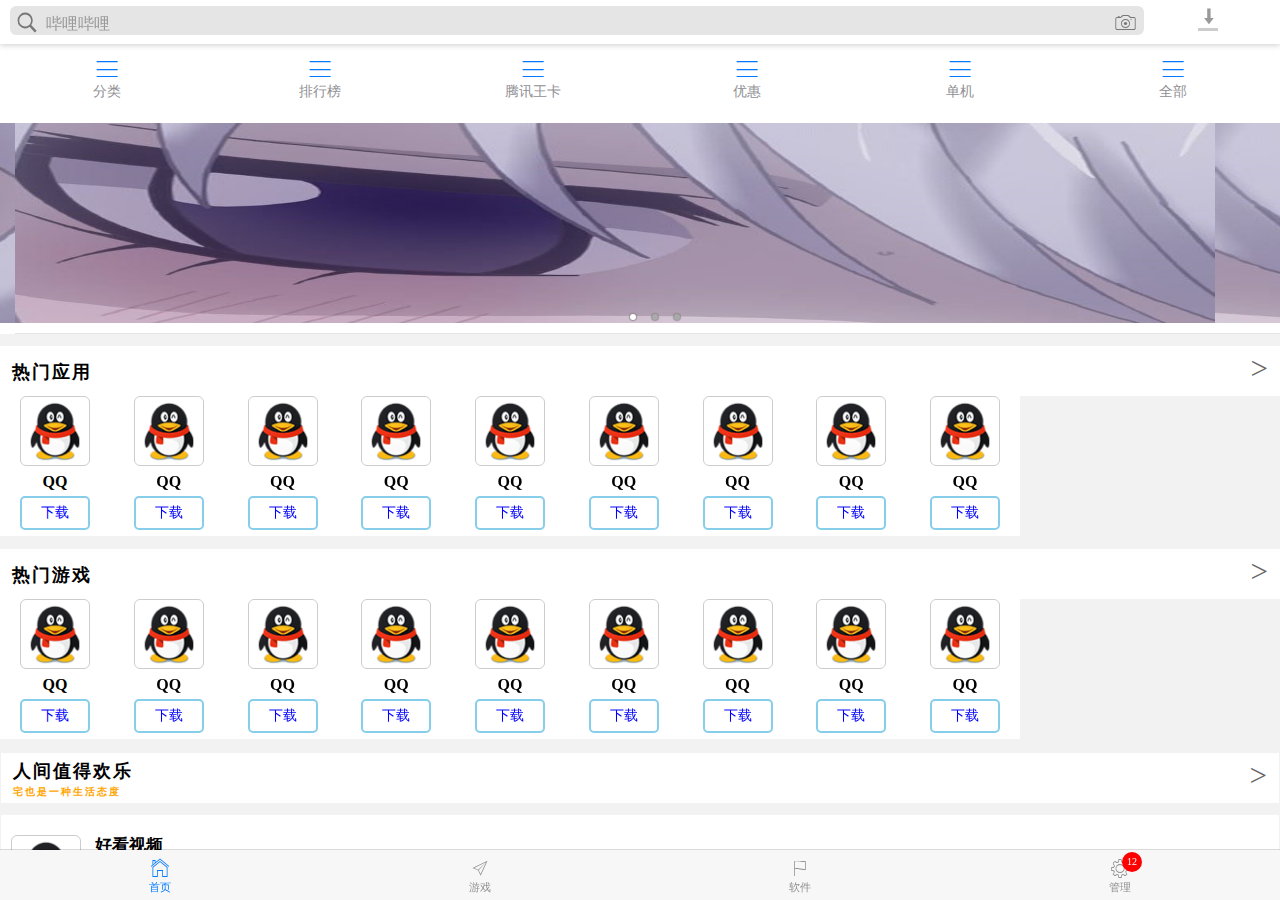
<file: yingyongbao/index.html>
<!DOCTYPE html>
<html>
<head>
    <meta charset="utf-8">
    <meta name="viewport" content="width=device-width,initial-scale=1,minimum-scale=1,maximum-scale=1,user-scalable=no" />
    <title></title>
    <script src="js/mui.min.js"></script>
    <link href="css/mui.min.css" rel="stylesheet"/>
    <link rel="stylesheet" type="text/css" href="css/index.css"/>
    <script type="text/javascript" src='js/jquery-3.3.1.min.js'></script>
</head>
<body>
	<header class="mui-bar mui-bar-nav header">
	    <div class="mui-input-row mui-search" id="searchWrp">
	    	<span class="search mui-icon mui-icon-search" id="search"><p>哔哩哔哩</p></span>
	        <input type="search" id="searchBox" placeholder="哔哩哔哩">
	        <span class="sao mui-icon mui-icon-camera" id="sao"></span>
	    </div>
	    <a href="html/download.html" style="float: right"><span class="mui-icon mui-icon-pulldown i"></span></a>
	</header>
	
	<!--下拉刷新容器-->
	<div id="refreshContainer" class="mui-content mui-scroll-wrapper">
	  <div class="mui-scroll">
	    <!--数据列表-->
	    <ul class="mui-table-view mui-table-view-chevron menu">
	        <!--<li class="mui-table-view-cell">
				
			<li>-->
			<div class="content">
				<a href="#">
					<span class="mui-icon mui-icon-bars"></span>
					<p>分类</p>
				</a>
				<a href="#">
					<span class="mui-icon mui-icon-bars"></span>
					<p>排行榜</p>
				</a>
				<a href="#">
					<span class="mui-icon mui-icon-bars"></span>
					<p>腾讯王卡</p>
				</a>
				<a href="#">
					<span class="mui-icon mui-icon-bars"></span>
					<p>优惠</p>
				</a>
				<a href="#">
					<span class="mui-icon mui-icon-bars"></span>
					<p>单机</p>
				</a>
				<a href="#">
					<span class="mui-icon mui-icon-bars"></span>
					<p>全部</p>
				</a>
			</div>
			
			<div id="slider" class="mui-slider mui-table-view-cell" >
			  <div class="mui-slider-group mui-slider-loop">
			    <!-- 额外增加的一个节点(循环轮播：第一个节点是最后一张轮播) -->
			    <div class="mui-slider-item mui-slider-item-duplicate">
			      <a href="#">
			        <img src="images/3.png" style="height: 200px;">
			      </a>
			    </div>
			    <!-- 第一张 -->
			    <div class="mui-slider-item">
			      <a href="#">
			        <img src="images/1.png" style="height: 200px;">
			      </a>
			    </div>
			    <!-- 第二张 -->
			    <div class="mui-slider-item">
			      <a href="#">
			        <img src="images/2.png" style="height: 200px;">
			      </a>
			    </div>
			    <!-- 第三张 -->
			    <div class="mui-slider-item">
			      <a href="#">
			        <img src="images/3.png" style="height: 200px;">
			      </a>
			    </div>
			    <!-- 额外增加的一个节点(循环轮播：最后一个节点是第一张轮播) -->
			    <div class="mui-slider-item mui-slider-item-duplicate">
			      <a href="#">
			        <img src="images/1.png" style="height: 200px;">
			      </a>
			    </div>
			  </div>
			  <div class="mui-slider-indicator">
			    <div class="mui-indicator mui-active"></div>
			    <div class="mui-indicator"></div>
			    <div class="mui-indicator"></div>
			  </div>
			</div>
			
		<!--热门应用-->
	    <div class="mui-scroll-wrapper mui-slider-indicator mui-segmented-control mui-segmented-control-inverted" id="scroll_h">
	    	<div class="title">
	    		<h4>热门应用</h4><span>></span>
	    	</div>
	        <div class="mui-scroll" id="scroll_box">
	            <a class="mui-control-item">
					<img src="images/qm.png" alt="" class="pic" />
					<p class="name">QQ</p>
					<p class="download">下载</p>
	            </a>
	            <a class="mui-control-item">
					<img src="images/qm.png" alt="" class="pic" />
					<p class="name">QQ</p>
					<p class="download">下载</p>
	            </a>
	            <a class="mui-control-item">
					<img src="images/qm.png" alt="" class="pic" />
					<p class="name">QQ</p>
					<p class="download">下载</p>
	            </a>
	            <a class="mui-control-item">
					<img src="images/qm.png" alt="" class="pic" />
					<p class="name">QQ</p>
					<p class="download">下载</p>
	            </a>
	            <a class="mui-control-item">
					<img src="images/qm.png" alt="" class="pic" />
					<p class="name">QQ</p>
					<p class="download">下载</p>
	            </a>
	            <a class="mui-control-item">
					<img src="images/qm.png" alt="" class="pic" />
					<p class="name">QQ</p>
					<p class="download">下载</p>
	            </a>
	            <a class="mui-control-item">
					<img src="images/qm.png" alt="" class="pic" />
					<p class="name">QQ</p>
					<p class="download">下载</p>
	            </a>
	            <a class="mui-control-item">
					<img src="images/qm.png" alt="" class="pic" />
					<p class="name">QQ</p>
					<p class="download">下载</p>
	            </a>
	            <a class="mui-control-item">
					<img src="images/qm.png" alt="" class="pic" />
					<p class="name">QQ</p>
					<p class="download">下载</p>
	            </a>
	        </div>
	    </div>
		<!--热门游戏-->
	    <div class="mui-scroll-wrapper mui-slider-indicator mui-segmented-control mui-segmented-control-inverted" id="scroll_h">
	    	<div class="title">
	    		<h4>热门游戏</h4><span>></span>
	    	</div>
	        <div class="mui-scroll" id="scroll_box">
	            <a class="mui-control-item">
					<img src="images/qm.png" alt="" class="pic" />
					<p class="name">QQ</p>
					<p class="download">下载</p>
	            </a>
	            <a class="mui-control-item">
					<img src="images/qm.png" alt="" class="pic" />
					<p class="name">QQ</p>
					<p class="download">下载</p>
	            </a>
	            <a class="mui-control-item">
					<img src="images/qm.png" alt="" class="pic" />
					<p class="name">QQ</p>
					<p class="download">下载</p>
	            </a>
	            <a class="mui-control-item">
					<img src="images/qm.png" alt="" class="pic" />
					<p class="name">QQ</p>
					<p class="download">下载</p>
	            </a>
	            <a class="mui-control-item">
					<img src="images/qm.png" alt="" class="pic" />
					<p class="name">QQ</p>
					<p class="download">下载</p>
	            </a>
	            <a class="mui-control-item">
					<img src="images/qm.png" alt="" class="pic" />
					<p class="name">QQ</p>
					<p class="download">下载</p>
	            </a>
	            <a class="mui-control-item">
					<img src="images/qm.png" alt="" class="pic" />
					<p class="name">QQ</p>
					<p class="download">下载</p>
	            </a>
	            <a class="mui-control-item">
					<img src="images/qm.png" alt="" class="pic" />
					<p class="name">QQ</p>
					<p class="download">下载</p>
	            </a>
	            <a class="mui-control-item">
					<img src="images/qm.png" alt="" class="pic" />
					<p class="name">QQ</p>
					<p class="download">下载</p>
	            </a>
	        </div>
	    </div>
			<!--火爆小视频-->
	    <div class="hot-soft">
	    	<div class="title">
	    		<h4>
	    			人间值得欢乐
	    			<p>宅也是一种生活态度</p>
	    		</h4>
	    		<span>></span>
	    	</div>
	    	<div class="items">
	    		<a class="mui-control-item mui-active">
					<img src="images/qm.png" alt="" class="pic" />
					<div>
						<p>好看视频</p>
						<p>林志玲代言娱乐短视频</p>
					</div>
					<p class="download">下载</p>
	            </a>
	            <a class="mui-control-item mui-active">
					<img src="images/qm.png" alt="" class="pic" />
					<div>
						<p>好看视频</p>
						<p>林志玲代言娱乐短视频</p>
					</div>
					<p class="download">下载</p>
	            </a>
	            <a class="mui-control-item mui-active">
					<img src="images/qm.png" alt="" class="pic" />
					<div>
						<p>好看视频</p>
						<p>林志玲代言娱乐短视频</p>
					</div>
					<p class="download">下载</p>
	            </a>
	    	</div>
	    </div>
			
	    </ul>
	    
	  </div>
	</div>
	
	 <nav class="mui-bar mui-bar-tab menu-bottom">
	    <a class="mui-tab-item mui-active" id="home">
	        <span class="mui-icon mui-icon-home i"></span>
	        <span class="mui-tab-label word">首页</span>
	    </a>
	    <a class="mui-tab-item" id="game">
	        <span class="mui-icon mui-icon-paperplane i"></span>
	        <span class="mui-tab-label word">游戏</span>
	    </a>
	    <a class="mui-tab-item" id="soft">
	        <span class="mui-icon mui-icon-flag i"></span>
	        <span class="mui-tab-label word">软件</span>
	    </a>
	    <a class="mui-tab-item" id="set">

	        <span class="mui-icon mui-icon-gear i"><span class="mui-badge mui-badge-primary" style="border-radius:50%;height:20px;width:20px;text-align:center;top:-4px;line-height:20px;padding:0;">12</span></span>
	        <span class="mui-tab-label word">管理</span>
	        
	    </a>
	</nav>
	
		<script type="text/javascript">
			//获得slider插件对象
			var gallery = mui('.mui-slider');
			gallery.slider({
  				interval:2000//自动轮播周期，若为0则不自动播放，默认为0；
			});
			mui.init({
  				pullRefresh : {
    			container:"#refreshContainer",//下拉刷新容器标识，querySelector能定位的css选择器均可，比如：id、.class等
    			down : {
      			contentover : "释放立即刷新",	//可选，在释放可刷新状态时，下拉刷新控件上显示的标题内容
      			contentrefresh : "正在刷新...",//可选，正在刷新状态时，下拉刷新控件上显示的标题内容
      			callback :pulldownRefresh //必选，刷新函数，根据具体业务来编写，比如通过ajax从服务器获取新数据；
    			},
    			
    			up:{
      			contentrefresh : "正在加载...",//可选，正在加载状态时，上拉加载控件上显示的标题内容
      			contentnomore:'没有更多数据了``',//可选，请求完毕若没有更多数据时显示的提醒内容；
                callback: pullupRefresh
    			}
  			}
			});
			
			//下拉方法
			function pulldownRefresh() {
        	setTimeout(function () {
        	//querySelector()返回匹配指定选择器的第一个元素;
        	//querySelectorAll()返回所有的元素
        	//createElement创建一个文本节点
            var table = document.body.querySelector('.items');
            var cells = document.body.querySelectorAll('.mui-control-item');
            for (var i = cells.length, len = i + 1; i < len; i++) {
                var a = document.createElement('a');
                a.className = 'mui-control-item';
                a.innerHTML = '<img src="images/qm.png" alt="" class="pic" /><div><p>好看视频</p><p>林志玲代言娱乐短视频</p></div><p class="download">下载</p>';
                //下拉刷新，新纪录插到最前面；
//              table.insertBefore(li, table.firstChild);
                table.insertBefore(a, table.lastChild);/*后添加*/
            }
            mui('#refreshContainer').pullRefresh().endPulldownToRefresh(); //refresh completed
        	}, 1500);
    		}
			var count = 0;
			//上拉方法
			 function pullupRefresh() {  
        	setTimeout(function () {
            mui('#refreshContainer').pullRefresh().endPullupToRefresh((++count > 5)); //参数为true代表没有更多数据了。
            var table = document.body.querySelector('.items');
            var cells = document.body.querySelectorAll('.mui-control-item');
            for (var i = cells.length, len = i + 1; i < len; i++) {
                var a = document.createElement('a');
                a.className = 'mui-control-item';
                a.innerHTML = '<img src="images/qm.png" alt="" class="pic" /><div><p>好看视频</p><p>林志玲代言娱乐短视频</p></div><p class="download">下载</p>';
                table.appendChild(a);
            }
             mui('#refreshContainer').pullRefresh().endPullupToRefresh();
        	}, 1000);
    		}
			 
			//tap为mui封装的单击事件，可参考手势事件章节
document.getElementById('game').addEventListener('tap', function() {
  //打开关于页面
  mui.openWindow({
    url: 'html/game.html', 
    id:'game'
  });
});
		</script>
		<script type="text/javascript" charset="utf-8">
      	(function($){
//    		console.log(11111111);
      		$('.mui-scroll-wrapper').scroll({     			
      			bounce:true,
      			indicators:true,
      		});
      	})(mui);
    </script>
</body>
</html>
</file>
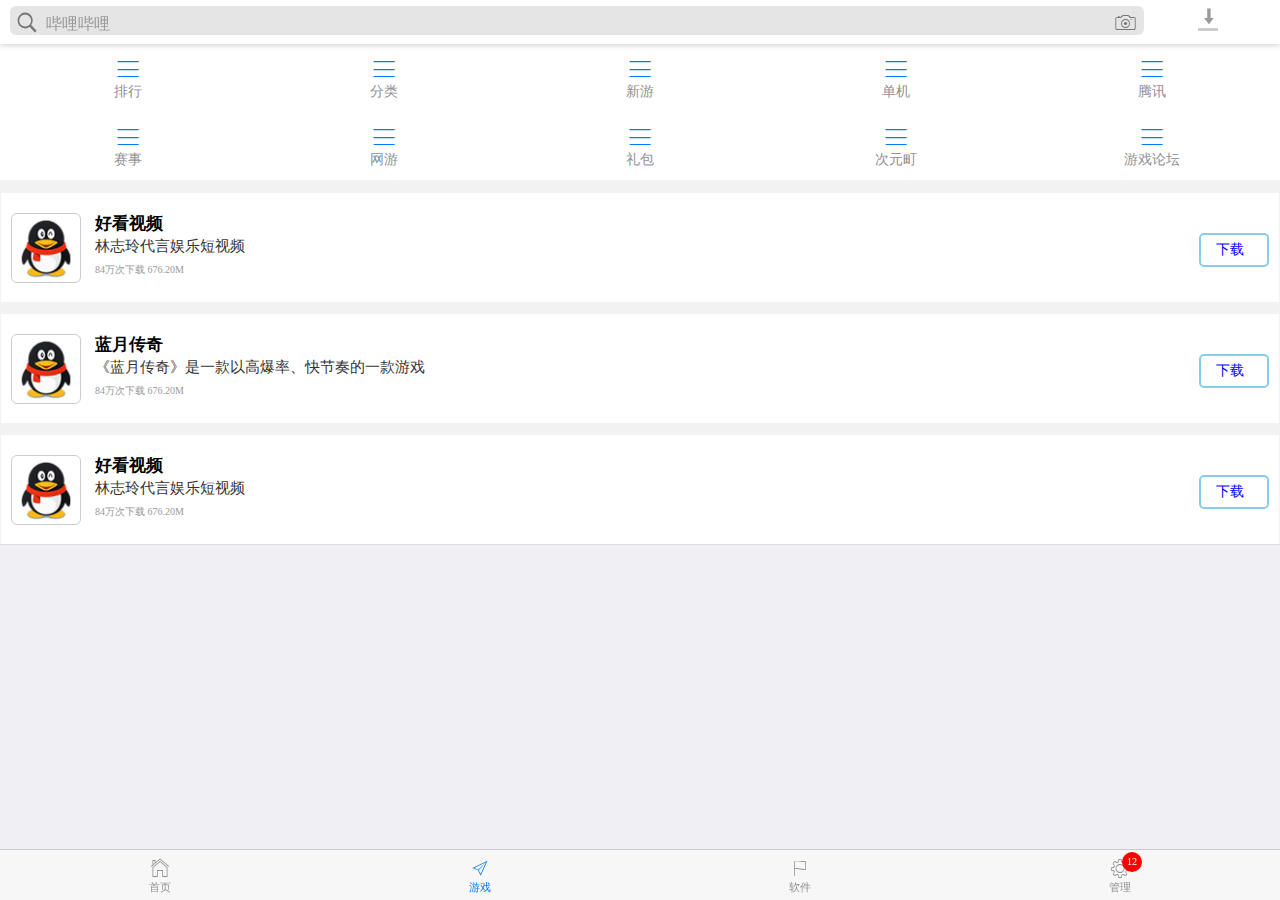
<file: yingyongbao/html/game.html>
<!DOCTYPE html>
<html>
<head>
    <meta charset="utf-8">
    <meta name="viewport" content="width=device-width,initial-scale=1,minimum-scale=1,maximum-scale=1,user-scalable=no" />
    <title></title>
    <script src="../js/mui.min.js"></script>
    <link href="../css/mui.min.css" rel="stylesheet"/>
    <link rel="stylesheet" type="text/css" href="../css/index.css"/>
    
</head>
<body>
	<header class="mui-bar mui-bar-nav header">
	    <div class="mui-input-row mui-search" id="searchWrp">
	    	<span class="search mui-icon mui-icon-search" id="search"><p>哔哩哔哩</p></span>
	        <input type="search" id="searchBox" placeholder="哔哩哔哩">
	        <span class="sao mui-icon mui-icon-camera" id="sao"></span>
	    </div>
	    <a href="html/download.html" style="float: right"><span class="mui-icon mui-icon-pulldown i"></span></a>
	</header>
	
	<!--下拉刷新容器-->
	<div id="refreshContainer" class="mui-content mui-scroll-wrapper">
	  <div class="mui-scroll">
	    <!--数据列表-->
	    <ul class="mui-table-view mui-table-view-chevron menu">
	        <!--<li class="mui-table-view-cell">
				
			<li>-->
			<div class="content">
				<a href="#">
					<span class="mui-icon mui-icon-bars"></span>
					<p>排行</p>
				</a>
				<a href="#">
					<span class="mui-icon mui-icon-bars"></span>
					<p>分类</p>
				</a>
				<a href="#">
					<span class="mui-icon mui-icon-bars"></span>
					<p>新游</p>
				</a>
				<a href="#">
					<span class="mui-icon mui-icon-bars"></span>
					<p>单机</p>
				</a>
				<a href="#">
					<span class="mui-icon mui-icon-bars"></span>
					<p>腾讯</p>
				</a>
			</div>
			<div class="content">
				<a href="#">
					<span class="mui-icon mui-icon-bars"></span>
					<p>赛事</p>
				</a>
				<a href="#">
					<span class="mui-icon mui-icon-bars"></span>
					<p>网游</p>
				</a>
				<a href="#">
					<span class="mui-icon mui-icon-bars"></span>
					<p>礼包</p>
				</a>
				<a href="#">
					<span class="mui-icon mui-icon-bars"></span>
					<p>次元町</p>
				</a>
				<a href="#">
					<span class="mui-icon mui-icon-bars"></span>
					<p>游戏论坛</p>
				</a>
			</div>
			
			<!--火爆小视频-->
	    <div class="hot-soft" style="padding-top:0">
	    	<!--<div class="title">
	    		<h3>热门应用</h3><span>></span>
	    	</div>-->
	    	<div class="items">
	    		<a class="mui-control-item mui-active">
					<img src="../images/qm.png" alt="" class="pic" />
					<div>
						<p>好看视频</p>
						<p>林志玲代言娱乐短视频</p>
						<p>84万次下载 676.20M</p>
					</div>
					<p class="download">下载</p>
	            </a>
	            <a class="mui-control-item mui-active" style="margin-top:12px">
					<img src="../images/qm.png" alt="" class="pic" />
					<div>
						<p>蓝月传奇</p>
						<p>《蓝月传奇》是一款以高爆率、快节奏的一款游戏</p>
						<p>84万次下载 676.20M</p>
					</div>
					<p class="download">下载</p>
	            </a>
	            <a class="mui-control-item mui-active" style="margin-top:12px">
					<img src="../images/qm.png" alt="" class="pic" />
					<div>
						<p>好看视频</p>
						<p>林志玲代言娱乐短视频</p>
						<p>84万次下载 676.20M</p>
					</div>
					<p class="download">下载</p>
	            </a>
	    	</div>
	    </div>
			
	    </ul>
	    
	  </div>
	</div>
	
	 <nav class="mui-bar mui-bar-tab menu-bottom">
	    <a class="mui-tab-item" id="home">
	        <span class="mui-icon mui-icon-home i"></span>
	        <span class="mui-tab-label word">首页</span>
	    </a>
	    <a class="mui-tab-item mui-active" id="game">
	        <span class="mui-icon mui-icon-paperplane i"></span>
	        <span class="mui-tab-label word">游戏</span>
	    </a>
	    <a class="mui-tab-item" id="soft">
	        <span class="mui-icon mui-icon-flag i"></span>
	        <span class="mui-tab-label word">软件</span>
	    </a>
	    <a class="mui-tab-item" id="set">

	        <span class="mui-icon mui-icon-gear i"><span class="mui-badge mui-badge-primary" style="border-radius:50%;height:20px;width:20px;text-align:center;top:-4px;line-height:20px;padding:0;">12</span></span>
	        <span class="mui-tab-label word">管理</span>
	    </a>
	</nav>
	
		<script type="text/javascript">
			mui.init({
  				pullRefresh : {
    			container:"#refreshContainer",//下拉刷新容器标识，querySelector能定位的css选择器均可，比如：id、.class等
    			down : {
      			contentover : "释放立即刷新",	//可选，在释放可刷新状态时，下拉刷新控件上显示的标题内容
      			contentrefresh : "正在刷新...",//可选，正在刷新状态时，下拉刷新控件上显示的标题内容
      			callback :pulldownRefresh //必选，刷新函数，根据具体业务来编写，比如通过ajax从服务器获取新数据；
    			},
    			
    			up:{
      			contentrefresh : "正在加载...",//可选，正在加载状态时，上拉加载控件上显示的标题内容
      			contentnomore:'没有更多数据了``',//可选，请求完毕若没有更多数据时显示的提醒内容；
                callback: pullupRefresh
    			}
  			}
			});
			
			//下拉方法
			function pulldownRefresh() {
        	setTimeout(function () {
        	//querySelector()返回匹配指定选择器的第一个元素;
        	//querySelectorAll()返回所有的元素
        	//createElement创建一个文本节点
            var table = document.body.querySelector('.items');
            var cells = document.body.querySelectorAll('.mui-control-item');
            for (var i = cells.length, len = i + 1; i < len; i++) {
                var a = document.createElement('a');
                a.className = 'mui-control-item';
                a.innerHTML = '<img src="../images/qm.png" alt="" class="pic" /><div><p>好看视频</p><p>林志玲代言娱乐短视频</p></div><p class="download">下载</p>';
                //下拉刷新，新纪录插到最前面；
//              table.insertBefore(li, table.firstChild);
                table.insertBefore(a, table.lastChild);/*后添加*/
            }
            mui('#refreshContainer').pullRefresh().endPulldownToRefresh(); //refresh completed
        	}, 1500);
    		}
			var count = 0;
			//上拉方法
			 function pullupRefresh() {  
        	setTimeout(function () {
            mui('#refreshContainer').pullRefresh().endPullupToRefresh((++count > 5)); //参数为true代表没有更多数据了。
            var table = document.body.querySelector('.items');
            var cells = document.body.querySelectorAll('.mui-control-item');
            for (var i = cells.length, len = i + 1; i < len; i++) {
                var a = document.createElement('a');
                a.className = 'mui-control-item';
                a.innerHTML = '<img src="../images/qm.png" alt="" class="pic" /><div><p>好看视频</p><p>林志玲代言娱乐短视频</p></div><p class="download">下载</p>';
                table.appendChild(a);
            }
             mui('#refreshContainer').pullRefresh().endPullupToRefresh();
        	}, 1000);
    		}
			 
			 			//tap为mui封装的单击事件，可参考手势事件章节
document.getElementById('home').addEventListener('tap', function() {
  //打开关于页面
  mui.openWindow({
    url: '../index.html',
    id:'home'
  });
});
		</script>
</body>
</html>
</file>
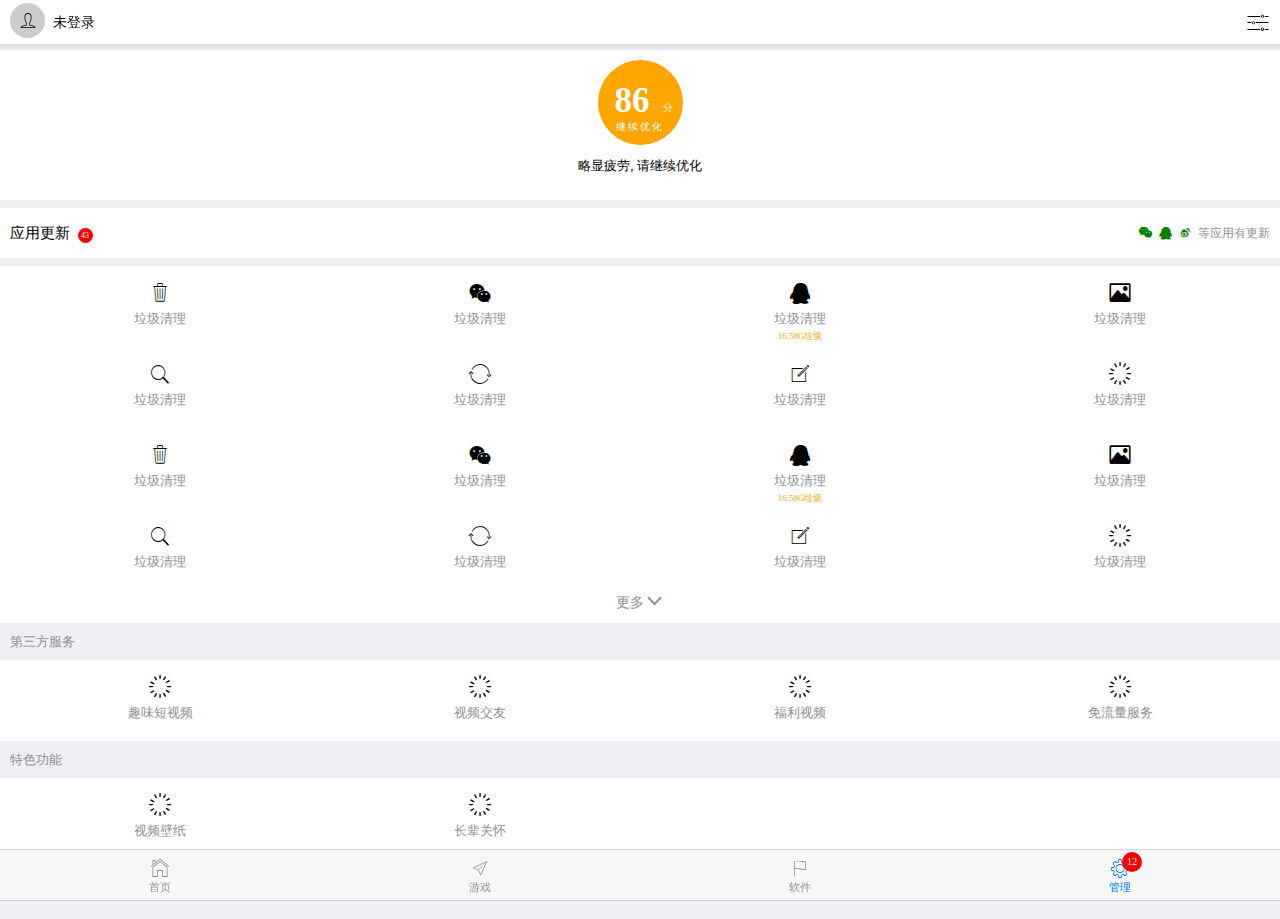
<file: yingyongbao/html/manage.html>
<!doctype html>
<html lang="en">
<head>
    <meta charset="UTF-8" />
    <title>Document</title>
    <meta name="viewport" content="width=device-width,initial-scale=1,minimum-scale=1,maximum-scale=1,user-scalable=no" />
    <link rel="stylesheet" type="text/css" href="../css/mui.min.css"/>
    <link rel="stylesheet" type="text/css" href="../css/manage.css"/>
</head>
<body>
    <header class="mui-bar mui-bar-nav" style="background-color: #fff;">
        <h1 class="mui-title head" style="left: 10px;right:10px;">
        	<div class="land">
        		<span class="mui-icon mui-icon-person i"></span><span class="tip">未登录</span>
        	</div>
        	<span class="mui-icon mui-icon-settings"></span>
        </h1>
    </header>
    
    <div class="main">
    	<!--评分-->
    	<div class="scoreBox">
    		<div class="score">
    			<span class="sc">86</span>
    			<p>继续优化</p>
    			<span class="fen">分</span>
    		</div>
    		<p class="tip">略显疲劳, 请继续优化</p>
    	</div>
    	<!--更新-->
    	<div class="renew">
    		<p>应用更新&nbsp;&nbsp;<span class="mui-badge mui-badge-primary" style="background-color:red;height:15px;width:15px;text-align:center;top:-4px;line-height:15px;padding:0;font-size: 8px;">43</span></p>
    		<div class="right">
    			<span class="mui-icon mui-icon-weixin"></span>
    			<span class="mui-icon mui-icon-qq"></span>
    			<span class="mui-icon mui-icon-weibo"></span>
    			<p>等应用有更新</p>
    		</div>
    	</div>
    	<!--菜单-->
    	<div class="menuBox">
    		<a href="#">
    			<i class="mui-icon mui-icon-trash"></i>
    			<p>垃圾清理</p>
    		</a>
    		<a href="#">
    			<i class="mui-icon mui-icon-weixin"></i>
    			<p>垃圾清理</p>
    		</a>
    		<a href="#">
    			<i class="mui-icon mui-icon-qq"></i>
    			<p>垃圾清理</p>
    			<span class="tip">16.58G垃圾</span>
    		</a>
    		<a href="#">
    			<i class="mui-icon mui-icon-image"></i>
    			<p>垃圾清理</p>
    		</a>
    		<a href="#">
    			<i class="mui-icon mui-icon-search"></i>
    			<p>垃圾清理</p>
    		</a>
    		<a href="#">
    			<i class="mui-icon mui-icon-loop"></i>
    			<p>垃圾清理</p>
    		</a>
    		<a href="#">
    			<i class="mui-icon mui-icon-compose"></i>
    			<p>垃圾清理</p>
    		</a>
    		<a href="#">
    			<i class="mui-icon mui-icon-spinner-cycle mui-spin"></i>
    			<p>垃圾清理</p>
    		</a>
    		<a href="#" class="hidd">
    			<i class="mui-icon mui-icon-trash"></i>
    			<p>垃圾清理</p>
    		</a>
    		<a href="#" class="hidd">
    			<i class="mui-icon mui-icon-weixin"></i>
    			<p>垃圾清理</p>
    		</a>
    		<a href="#" class="hidd">
    			<i class="mui-icon mui-icon-qq"></i>
    			<p>垃圾清理</p>
    			<span class="tip">16.58G垃圾</span>
    		</a>
    		<a href="#" class="hidd">
    			<i class="mui-icon mui-icon-image"></i>
    			<p>垃圾清理</p>
    		</a>
    		<a href="#" class="hidd">
    			<i class="mui-icon mui-icon-search"></i>
    			<p>垃圾清理</p>
    		</a>
    		<a href="#" class="hidd">
    			<i class="mui-icon mui-icon-loop"></i>
    			<p>垃圾清理</p>
    		</a>
    		<a href="#" class="hidd">
    			<i class="mui-icon mui-icon-compose"></i>
    			<p>垃圾清理</p>
    		</a>
    		<a href="#" class="hidd">
    			<i class="mui-icon mui-icon-spinner-cycle mui-spin"></i>
    			<p>垃圾清理</p>
    		</a>
    		<p>更多<i class="mui-icon mui-icon-arrowdown"></i></p>
    	</div>
    	<!--第三方-->
    	<p class="title" style="margin-top: 8px;margin-bottom: 0;font-size: 13px;padding-left: 10px;">第三方服务</p>
    	<div class="third">
    		<a href="#">
    			<i class="mui-icon mui-icon-spinner-cycle mui-spin"></i>
    			<p>趣味短视频</p>
    		</a>
    		<a href="#">
    			<i class="mui-icon mui-icon-spinner-cycle mui-spin"></i>
    			<p>视频交友</p>
    		</a>
    		<a href="#">
    			<i class="mui-icon mui-icon-spinner-cycle mui-spin"></i>
    			<p>福利视频</p>
    		</a>
    		<a href="#">
    			<i class="mui-icon mui-icon-spinner-cycle mui-spin"></i>
    			<p>免流量服务</p>
    		</a>
    	</div>
    	<!--特色功能-->
    	<p class="title" style="margin-top: 8px;margin-bottom: 0;font-size: 13px;padding-left: 10px;">特色功能</p>
    	<div class="otherfunction third">
    		<a href="#">
    			<i class="mui-icon mui-icon-spinner-cycle mui-spin"></i>
    			<p>视频壁纸</p>
    		</a>
    		<a href="#">
    			<i class="mui-icon mui-icon-spinner-cycle mui-spin"></i>
    			<p>长辈关怀</p>
    		</a>
    	</div>
    </div>
    
    <div style="height: 60px;"></div>
    
    <nav class="mui-bar mui-bar-tab menu-bottom">
	    <a class="mui-tab-item" id="home">
	        <span class="mui-icon mui-icon-home i"></span>
	        <span class="mui-tab-label word">首页</span>
	    </a>
	    <a class="mui-tab-item" id="game">
	        <span class="mui-icon mui-icon-paperplane i"></span>
	        <span class="mui-tab-label word">游戏</span>
	    </a>
	    <a class="mui-tab-item" id="soft">
	        <span class="mui-icon mui-icon-flag i"></span>
	        <span class="mui-tab-label word">软件</span>
	    </a>
	    <a class="mui-tab-item mui-active" id="set">
	        <span class="mui-icon mui-icon-gear i"><span class="mui-badge mui-badge-primary" style="border-radius:50%;height:20px;width:20px;text-align:center;top:-4px;line-height:20px;padding:0;">12</span></span>
	        <span class="mui-tab-label word">管理</span>
	        
	    </a>
	</nav>
    
    <script src="../js/mui.min.js" type="text/javascript" charset="utf-8"></script>
    <script type="text/javascript">
    mui.init()
    </script>
</body>
</html>
</file>
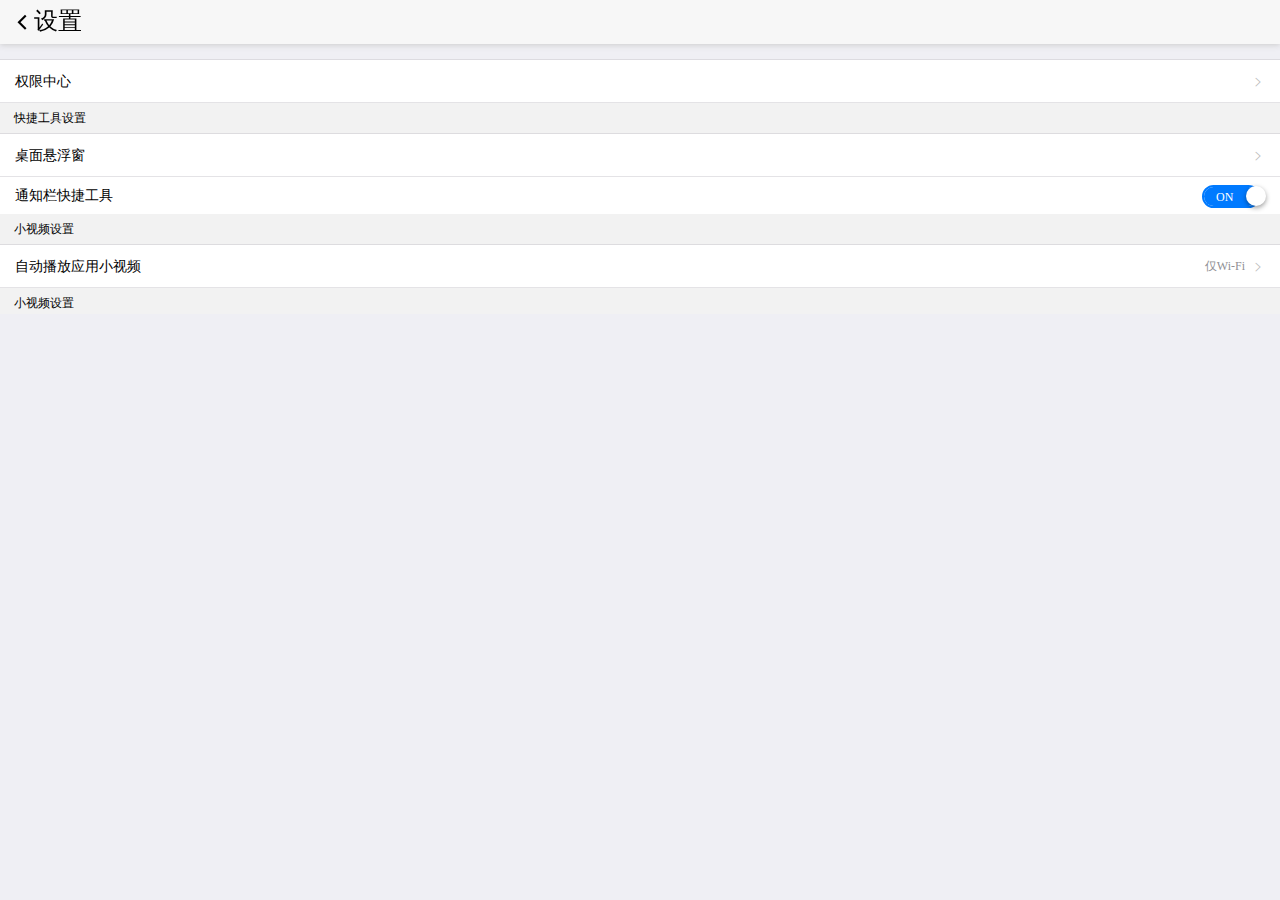
<file: yingyongbao/html/set.html>
<!doctype html>
<html lang="en">
<head>
    <meta charset="UTF-8" />
    <title>Document</title>
    <meta name="viewport" content="width=device-width,initial-scale=1,minimum-scale=1,maximum-scale=1,user-scalable=no" />
    <link rel="stylesheet" type="text/css" href="../css/mui.min.css"/>
    <link rel="stylesheet" type="text/css" href="../css/set.css"/>
</head>
<body>
    
    <header class="mui-bar mui-bar-nav">
        <a class="mui-action-back mui-icon mui-icon-left-nav mui-pull-left" style="color: #000;">设置</a>
        <h1 class="mui-title"></h1>
    </header>
    
    <div class="main" style="margin-top: 45px;background-color: #f2f2f2;">
    	<ul class="mui-table-view" style="">
    	        <li class="mui-table-view-cell" style="background-color: #fff;margin-top:60px">
    	            <a class="mui-navigate-right" style="font-size: 14px;">
    	                                                权限中心
    	            </a>
    	        </li>
    	   </ul>
    	   
    	   <p class="title" style="padding:0 14px;margin:5px 0;color:#000;font-size: 12px;">快捷工具设置</p>
    	        
    	   <ul class="mui-table-view">
    	           <li class="mui-table-view-cell">
    	               <a class="mui-navigate-right" style="font-size: 14px;">
    	                   桌面悬浮窗
    	               </a>
    	           </li>
    	       </ul>
    	    <div class="mui-input-row switch" style="background-color: #fff;">
    	        <label class="label" style="font-size: 14px;">通知栏快捷工具</label>
    	        <div class="mui-switch mui-active mui-switch-blue box">
    	            <div class="mui-switch-handle circle"></div>
    	        </div>
    	    </div>
    	    <p class="title" style="padding:0 14px;margin:5px 0;color:#000;font-size: 12px;">小视频设置</p>
    	    <ul class="mui-table-view">
    	           <li class="mui-table-view-cell">
    	               <a class="mui-navigate-right wifi" style="font-size: 14px;">
    	                   自动播放应用小视频<p style="float: right;font-size: 12px;margin-right:20px">仅Wi-Fi</p>
    	               </a>
    	           </li>
    	       </ul>
    	    <p class="title" style="padding:0 14px;margin:5px 0;color:#000;font-size: 12px;">小视频设置</p>
    	    
    	    
    </div><!--main-->
    
    <script src="../js/mui.min.js" type="text/javascript" charset="utf-8"></script>
    <script type="text/javascript">
    mui.init()
    </script>
</body>
</html>
</file>
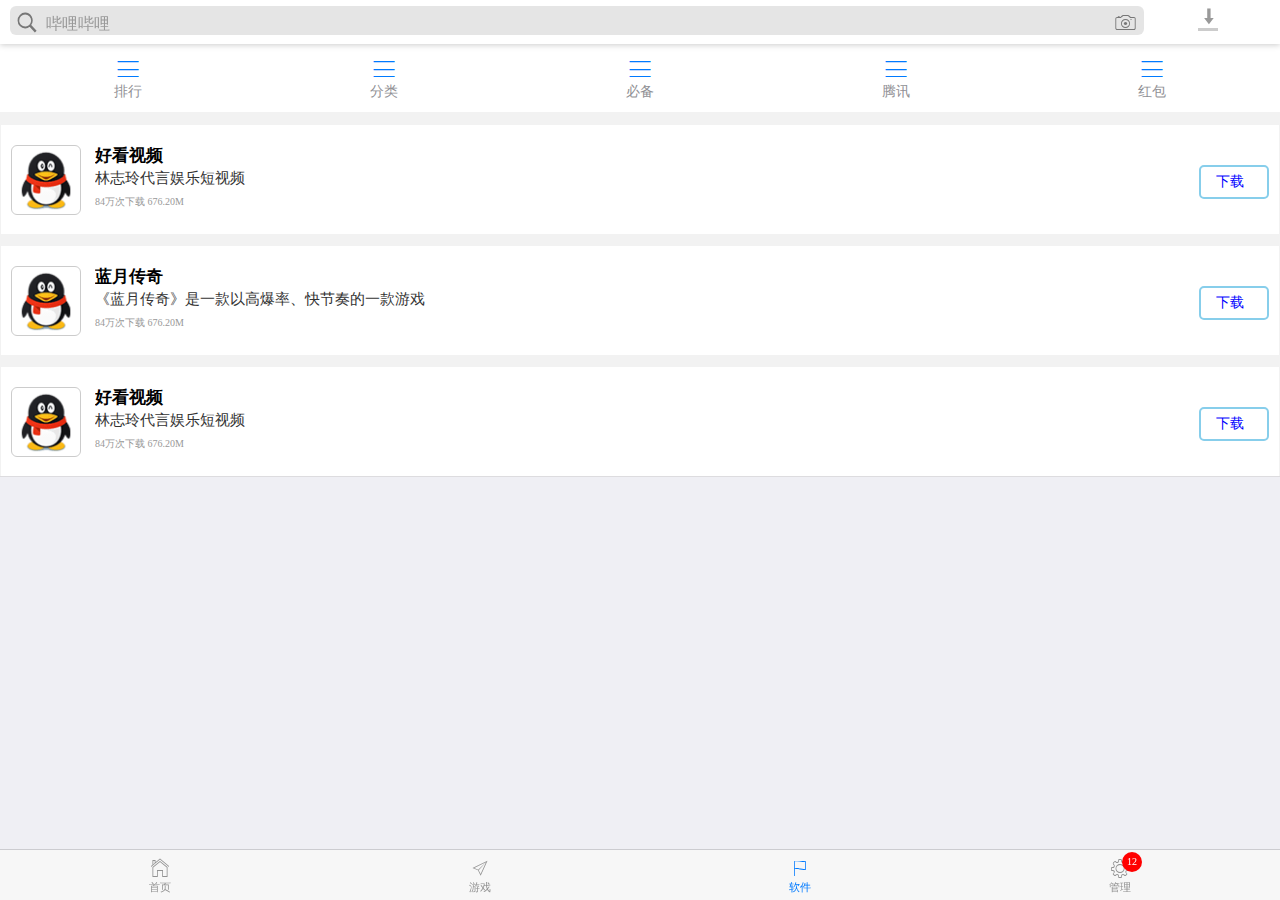
<file: yingyongbao/html/soft.html>
<!DOCTYPE html>
<html>
<head>
    <meta charset="utf-8">
    <meta name="viewport" content="width=device-width,initial-scale=1,minimum-scale=1,maximum-scale=1,user-scalable=no" />
    <title></title>
    <script src="../js/mui.min.js"></script>
    <link href="../css/mui.min.css" rel="stylesheet"/>
    <link rel="stylesheet" type="text/css" href="../css/index.css"/>
    
</head>
<body>
	<header class="mui-bar mui-bar-nav header">
	    <div class="mui-input-row mui-search" id="searchWrp">
	    	<span class="search mui-icon mui-icon-search" id="search"><p>哔哩哔哩</p></span>
	        <input type="search" id="searchBox" placeholder="哔哩哔哩">
	        <span class="sao mui-icon mui-icon-camera" id="sao"></span>
	    </div>
	    <a href="html/download.html" style="float: right"><span class="mui-icon mui-icon-pulldown i"></span></a>
	</header>
	
	<!--下拉刷新容器-->
	<div id="refreshContainer" class="mui-content mui-scroll-wrapper">
	  <div class="mui-scroll">
	    <!--数据列表-->
	    <ul class="mui-table-view mui-table-view-chevron menu">
	        <!--<li class="mui-table-view-cell">
				
			<li>-->
			<div class="content">
				<a href="#">
					<span class="mui-icon mui-icon-bars"></span>
					<p>排行</p>
				</a>
				<a href="#">
					<span class="mui-icon mui-icon-bars"></span>
					<p>分类</p>
				</a>
				<a href="#">
					<span class="mui-icon mui-icon-bars"></span>
					<p>必备</p>
				</a>
				<a href="#">
					<span class="mui-icon mui-icon-bars"></span>
					<p>腾讯</p>
				</a>
				<a href="#">
					<span class="mui-icon mui-icon-bars"></span>
					<p>红包</p>
				</a>
			</div>
			
			<!--火爆小视频-->
	    <div class="hot-soft" style="padding-top:0">
	    	<!--<div class="title">
	    		<h3>热门应用</h3><span>></span>
	    	</div>-->
	    	<div class="items">
	    		<a class="mui-control-item mui-active">
					<img src="../images/qm.png" alt="" class="pic" />
					<div>
						<p>好看视频</p>
						<p>林志玲代言娱乐短视频</p>
						<p>84万次下载 676.20M</p>
					</div>
					<p class="download">下载</p>
	            </a>
	            <a class="mui-control-item mui-active" style="margin-top:12px">
					<img src="../images/qm.png" alt="" class="pic" />
					<div>
						<p>蓝月传奇</p>
						<p>《蓝月传奇》是一款以高爆率、快节奏的一款游戏</p>
						<p>84万次下载 676.20M</p>
					</div>
					<p class="download">下载</p>
	            </a>
	            <a class="mui-control-item mui-active" style="margin-top:12px">
					<img src="../images/qm.png" alt="" class="pic" />
					<div>
						<p>好看视频</p>
						<p>林志玲代言娱乐短视频</p>
						<p>84万次下载 676.20M</p>
					</div>
					<p class="download">下载</p>
	            </a>
	    	</div>
	    </div>
			
	    </ul>
	    
	  </div>
	</div>
	
	 <nav class="mui-bar mui-bar-tab menu-bottom">
	    <a class="mui-tab-item" id="home">
	        <span class="mui-icon mui-icon-home i"></span>
	        <span class="mui-tab-label word">首页</span>
	    </a>
	    <a class="mui-tab-item" id="game">
	        <span class="mui-icon mui-icon-paperplane i"></span>
	        <span class="mui-tab-label word">游戏</span>
	    </a>
	    <a class="mui-tab-item mui-active" id="soft">
	        <span class="mui-icon mui-icon-flag i"></span>
	        <span class="mui-tab-label word">软件</span>
	    </a>
	    <a class="mui-tab-item" id="set">
	        <span class="mui-icon mui-icon-gear i"><span class="mui-badge mui-badge-primary" style="border-radius:50%;height:20px;width:20px;text-align:center;top:-4px;line-height:20px;padding:0;">12</span></span>
	        <span class="mui-tab-label word">管理</span>
	    </a>
	</nav>
	
		<script type="text/javascript">
			mui.init({
  				pullRefresh : {
    			container:"#refreshContainer",//下拉刷新容器标识，querySelector能定位的css选择器均可，比如：id、.class等
    			down : {
      			contentover : "释放立即刷新",	//可选，在释放可刷新状态时，下拉刷新控件上显示的标题内容
      			contentrefresh : "正在刷新...",//可选，正在刷新状态时，下拉刷新控件上显示的标题内容
      			callback :pulldownRefresh //必选，刷新函数，根据具体业务来编写，比如通过ajax从服务器获取新数据；
    			},
    			
    			up:{
      			contentrefresh : "正在加载...",//可选，正在加载状态时，上拉加载控件上显示的标题内容
      			contentnomore:'没有更多数据了``',//可选，请求完毕若没有更多数据时显示的提醒内容；
                callback: pullupRefresh
    			}
  			}
			});
			
			//下拉方法
			function pulldownRefresh() {
        	setTimeout(function () {
        	//querySelector()返回匹配指定选择器的第一个元素;
        	//querySelectorAll()返回所有的元素
        	//createElement创建一个文本节点
            var table = document.body.querySelector('.items');
            var cells = document.body.querySelectorAll('.mui-control-item');
            for (var i = cells.length, len = i + 1; i < len; i++) {
                var a = document.createElement('a');
                a.className = 'mui-control-item';
                a.innerHTML = '<img src="../images/qm.png" alt="" class="pic" /><div><p>好看视频</p><p>林志玲代言娱乐短视频</p></div><p class="download">下载</p>';
                //下拉刷新，新纪录插到最前面；
//              table.insertBefore(li, table.firstChild);
                table.insertBefore(a, table.lastChild);/*后添加*/
            }
            mui('#refreshContainer').pullRefresh().endPulldownToRefresh(); //refresh completed
        	}, 1500);
    		}
			var count = 0;
			//上拉方法
			 function pullupRefresh() {  
        	setTimeout(function () {
            mui('#refreshContainer').pullRefresh().endPullupToRefresh((++count > 5)); //参数为true代表没有更多数据了。
            var table = document.body.querySelector('.items');
            var cells = document.body.querySelectorAll('.mui-control-item');
            for (var i = cells.length, len = i + 1; i < len; i++) {
                var a = document.createElement('a');
                a.className = 'mui-control-item';
                a.innerHTML = '<img src="../images/qm.png" alt="" class="pic" /><div><p>好看视频</p><p>林志玲代言娱乐短视频</p></div><p class="download">下载</p>';
                table.appendChild(a);
            }
             mui('#refreshContainer').pullRefresh().endPullupToRefresh();
        	}, 1000);
    		}
			 
			 			//tap为mui封装的单击事件，可参考手势事件章节
document.getElementById('home').addEventListener('tap', function() {
  //打开关于页面
  mui.openWindow({
    url: '../index.html',
    id:'home'
  });
});
		</script>
</body>
</html>
</file>
<file: yingyongbao/css/index.css>
*{
	font-family: "微软雅黑";
}
.mui-placeholder{
	display: none !important;
}
.header{
	/*height:80px;*/
	background: #fff;
}
#searchWrp{
	width:90%;
	float: left;
}
#searchBox{
	/*height:50px;*/
	/*margin-top:14px;*/
}
#search{
	position: absolute;
	top:0px;
	left: 5px;
	/*font-size: 20px;*/
	font-weight: 900;
	color:#777;
}
#search p{
	display: inline-block;
	font-size: 16px;
	font-weight: 500;
	color:#999;
	margin-left: 7px;
}
#sao{
	position: absolute;
	display: block;
	top:-1px;
	right: 5px;
	font-size: 27px;
	/*font-weight: 900;*/
	color:#777;
}
/*下载按钮*/
.header>a{
	display: block;
	width: 10%;
	/*height:80px;*/
	color: #999;
	/*line-height: 80px;*/
}
.header>a .i{
	font-size: 22px;
	text-align: center;
	display: block;
	width: 20px;
	height:26px;
	margin:5px 43% !important;
	padding: 0 !important;
	border-bottom: 3px solid #ccc;
}

.menu .content{
	display: flex;
	text-align: center;
	padding-top: 13px;
	background-color: #fff;
	/*margin-top: 45px;*/
}
.menu .content a{
	flex:1;
}

.hot-soft{
	padding-top: 12px;
	background-color: #f2f2f2;
	border:1px solid transparent;
	/*margin-top:12px;*/
}
.hot-soft .title{
	padding:12px;
	height:50px;
	text-align: left;
	background-color: #fff;
	overflow: hidden;
}
.hot-soft .title h4{
	margin-top: -3px;
	float: left;
	width: 50%;
	letter-spacing: 2px;
}
.hot-soft .title h4 p{
	margin-top: 7px;
	color: orange;
	font-size: 10px;
	letter-spacing: 2px;
}
.hot-soft .title span{
	float: right;
	font-size: 31px;
	color:#666;
}
.hot-soft .items{
	/*margin-top:26px;*/
}
.hot-soft .items a{
	background-color: #fff;
	display: flex;
	padding: 0 12px;
	padding: 20px 10px 10px;
	margin-top:12px;
}
.hot-soft .items img{
	height:70px;
	width:70px;
	border:1px solid #ccc;
	border-radius: 6px;
}
.hot-soft .items div{
	flex: 1;
	box-sizing: border-box;
	padding-left: 14px;
	overflow: hidden;
}
.hot-soft .items div p{
	margin-bottom: 12px;
	overflow: hidden;
	white-space: nowrap;
	text-overflow: ellipsis;
}
.hot-soft .items div p:nth-child(1){
	font-size: 17px;
	font-weight: 600;
	/* margin-top:12px; */
	color:#000;
}
.hot-soft .items div p:nth-child(2){
	font-size: 15px;
	margin-top:-10px;
	color:#333;
}
.hot-soft .items div p:nth-child(3){
	font-size: 10px;
	margin-top:-10px;
	color:#999;
}
.hot-soft .items .download{
	width:70px;
	height:34px;
	color:blue;
	line-height: 0;
	padding:15px;
	margin-top:20px;
	border:2px solid skyblue;
	border-radius: 5px;
}

/*横向滚动*/
#scroll_h{
	padding-top: 12px;
	background-color: #f2f2f2;
	height:203px;
	overflow: hidden;
}
#scroll_box{
	/* margin-top:26px; */
	height:140px;
	background-color: #fff;
}
#scroll_box a .pic{
	height:70px;
	width:70px;
	border:1px solid #ccc;
	border-radius: 6px;
}
#scroll_box a .name{
	line-height: 1;
	margin-bottom: 0;
	margin-top:-6px;
	font-size: 16px;
	font-weight: bold;
	color:#000;
}
#scroll_box a .download{
	color:blue;
	line-height: 0;
	padding:15px;
	margin-top:6px;
	border:2px solid skyblue;
	border-radius: 5px;
}
/*标题*/
#scroll_h .title{
	padding:12px;
	height:50px;
	text-align: left;
	background-color: #fff;
}
#scroll_h .title h4{
	float: left;
	width: 50%;
	letter-spacing: 2px;
}
#scroll_h .title span{
	float: right;
	font-size: 31px;
	color:#666;
}
</file>
<file: yingyongbao/css/manage.css>
*{
	font-family: "微软雅黑";
}
header .head .land{
	width:50%;	
	float: left;
	text-align: left;
}
header .head .land .i{
	width: 35px;
	height:35px;
	border-radius: 50%;
	background-color: #ccc;
	text-align: center;
	margin-right: 8px;
	line-height: 35px;
}
header .head .land .tip{
	font-size: 14px;
	font-weight: 300;
}
header .head>span{
	float: right;
	text-align: right;
	line-height: 44px;
}

/*评分*/
.scoreBox{
	height:150px;
	background-color: #fff;
	margin-top:50px;
	padding-top:10px;
}
.scoreBox .score{
	margin:0 auto;
	height: 85px;
	width: 85px;
	background-color: orange;
	border-radius: 50%;
	position: relative;
}
.scoreBox .score .sc{
	color:#fff;
	font-size: 35px;
	font-weight: bold;
	position: absolute;
	top:30px;
	left: 17px;
}
.scoreBox .score p{
	position: absolute;
	display: block;
	width: 100%;
	text-align: center;
	top:56px;
	color: #fff;
	font-size: 10px;
	letter-spacing: 2px;
	font-weight: 100;
}
.scoreBox .score .fen{
	position: absolute;
	top:37px;
	left: 65px;
	color: #fff;
	font-size:10px;
}
.scoreBox>p{
	display: block;
	text-align: center;
	font-size: 13px;
	color: #000;
	font-weight: 300;
	margin-top:10px
}
.renew{
	height:50px;
	background-color: #fff;
	margin-top:8px;
	padding:0 10px;
	display: flex;
	justify-content: space-between;
}
.renew>p{
	display: block;
	line-height: 50px;
	font-size: 15px;
	color: #000000;
	width:40%;
	margin:0;
}
.renew .right{
	line-height: 50px;
	display: flex;
}
.renew .right span{
	font-size: 15px;
	line-height: 50px;
	margin-right: 5px;
	color:green;
}
.renew .right p{
	font-size: 12px;
}

/*各种功能*/
.menuBox,.third{
	margin-top:8px;
	background-color: #fff;
	display: flex;
	flex-wrap: wrap;
}
.menuBox a,.third a{
	width:25%;
	text-align: center;
	padding: 15px 0 8px;
	overflow: hidden;
	color: #000;
	position: relative;
}
.menuBox a i,.third a i{
	margin-bottom: 3px;
}
.menuBox a p,.third a p{
	font-size: 13px;
}
.menuBox a .tip{
	position: absolute;
	font-size: 9px;
	bottom:0;
	display: block;
	width: 100%;
	text-align: center;
	color: orange;
}
.menuBox>p{
	display: block;
	width: 100%;
	text-align: center;
}
.menuBox>p i{
	font-size: 21px;
	font-weight: 600;
}
</file>
<file: yingyongbao/css/set.css>
*{
	font-family: "微软雅黑";
}
.switch .label{
	width:60%;
	font-family: "微软雅黑";
}
.switch .box{
	margin-top:8px;
	width:58px;
	height:23px;
}
.switch .box .circle{
	top:-1px;
	width:20px;
	height:20px;
}
.mui-switch.mui-active:before {
    right: auto;
    left: 12px;
    content: 'On';
    color: #fff;
}
.mui-switch:before {
    font-size: 12px;
    position: absolute;
    top: 0px;
    right: 11px;
    content: 'Off';
    text-transform: uppercase;
    color: #999;
}
</file>
